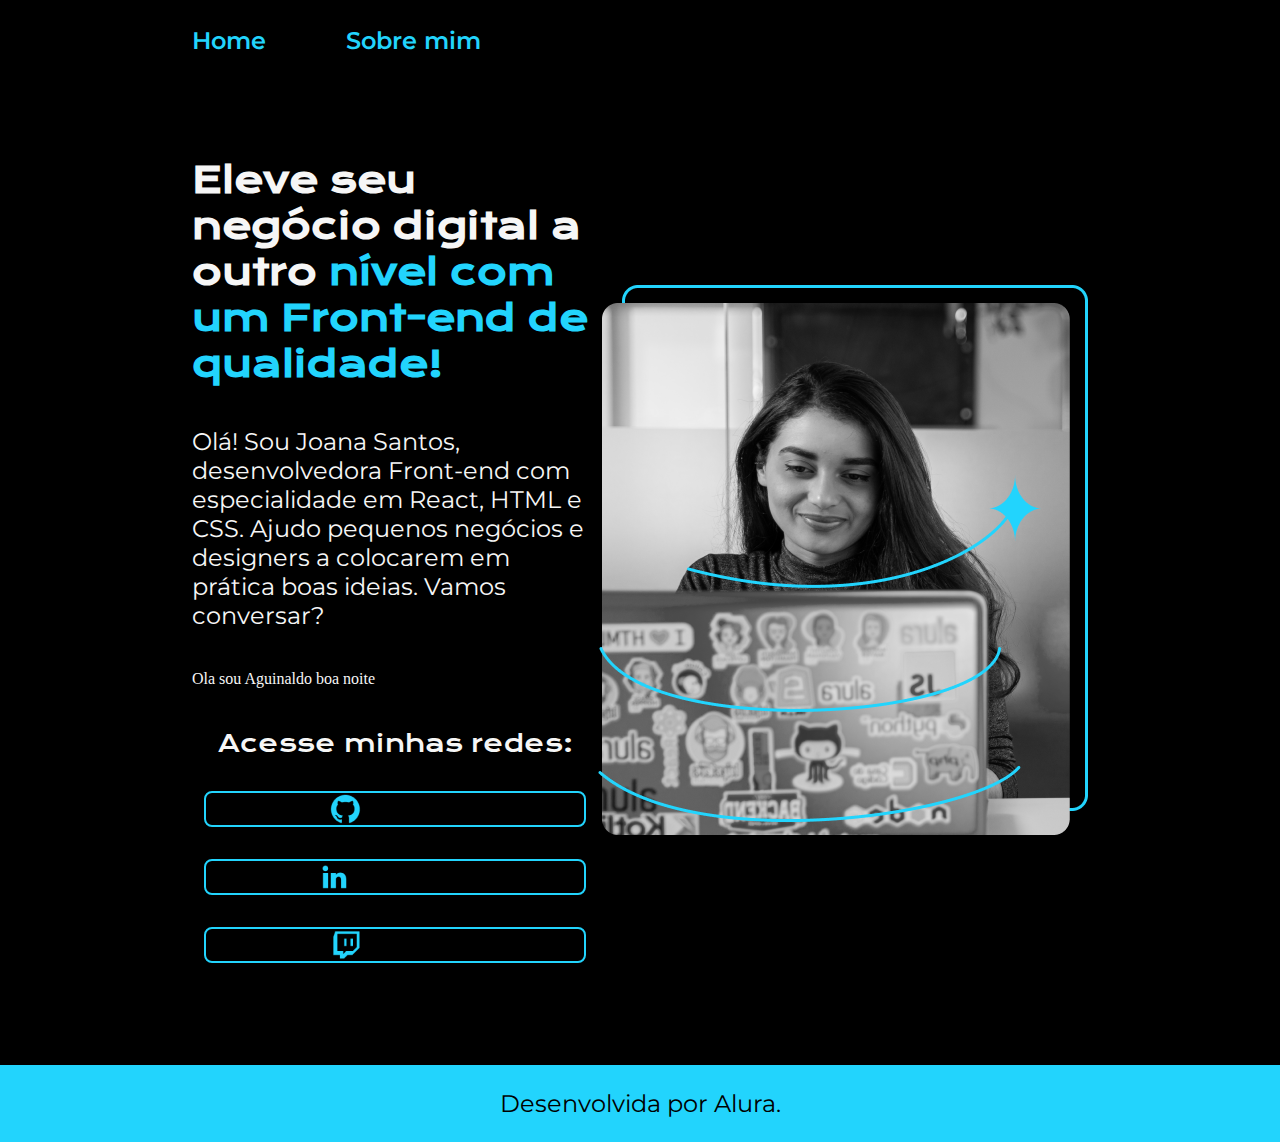
<file: index.html>
<!DOCTYPE html>
<html lang="pt-br">
<head>
  <meta charset="UTF-8">
  <meta name="viewport" content="width=device-width, initial-scale=1.0">
  <title>Portifolio</title>
  <link rel="stylesheet" href="./styles/style.css">
</head>
<body>
     <header class="cabecalho">
          <nav class="cabecalho__menu">
               <a class="cabecalho__menu__link" href="index.html">Home</a>
               <a class="cabecalho__menu__link" href="about.html">Sobre mim</a>
          </nav>
     </header>
     <main class="apresentacao">
      <section class="apresentacao__conteudo">
           <h1 class="apresentacao__conteudo__titulo">Eleve seu negócio digital a outro 
            <strong class="título-destaque">nível com um Front-end de qualidade!</strong></h1>
            <p class="apresentacao__conteudo__texto">Olá! Sou Joana Santos, desenvolvedora Front-end com especialidade em React, HTML e CSS. Ajudo pequenos negócios e designers a colocarem em prática boas ideias. Vamos conversar?
            </p>
            <p>Ola sou Aguinaldo boa noite
            </p>
            <div class="apresentacao__links">
               <h2 class="apresentacao__links_subtitulo">Acesse minhas redes:</h2>
               <a class="apresentacao__links__link" href="https;//github.com/">
                    <img src="./assents/github.png">
                    Github
               </a>
               <a class="apresentacao__links__link" href="https;//linkdein.com/in/">
                    <img src="./assents/linkedin.png">
                    Linkdein
               </a>
               <a class="apresentacao__links__link" href="https;//twitch.tv/">
                    <img src="./assents/twitch.png">
                    Twitch
               </a>
            </div>
      </section>
      <img src="./assents/Imagem.png" alt="foto html">
     </main>
     <footer class="rodape">
          <p>Desenvolvida por Alura.</p>
     </footer>
</body>
</html>
</file>
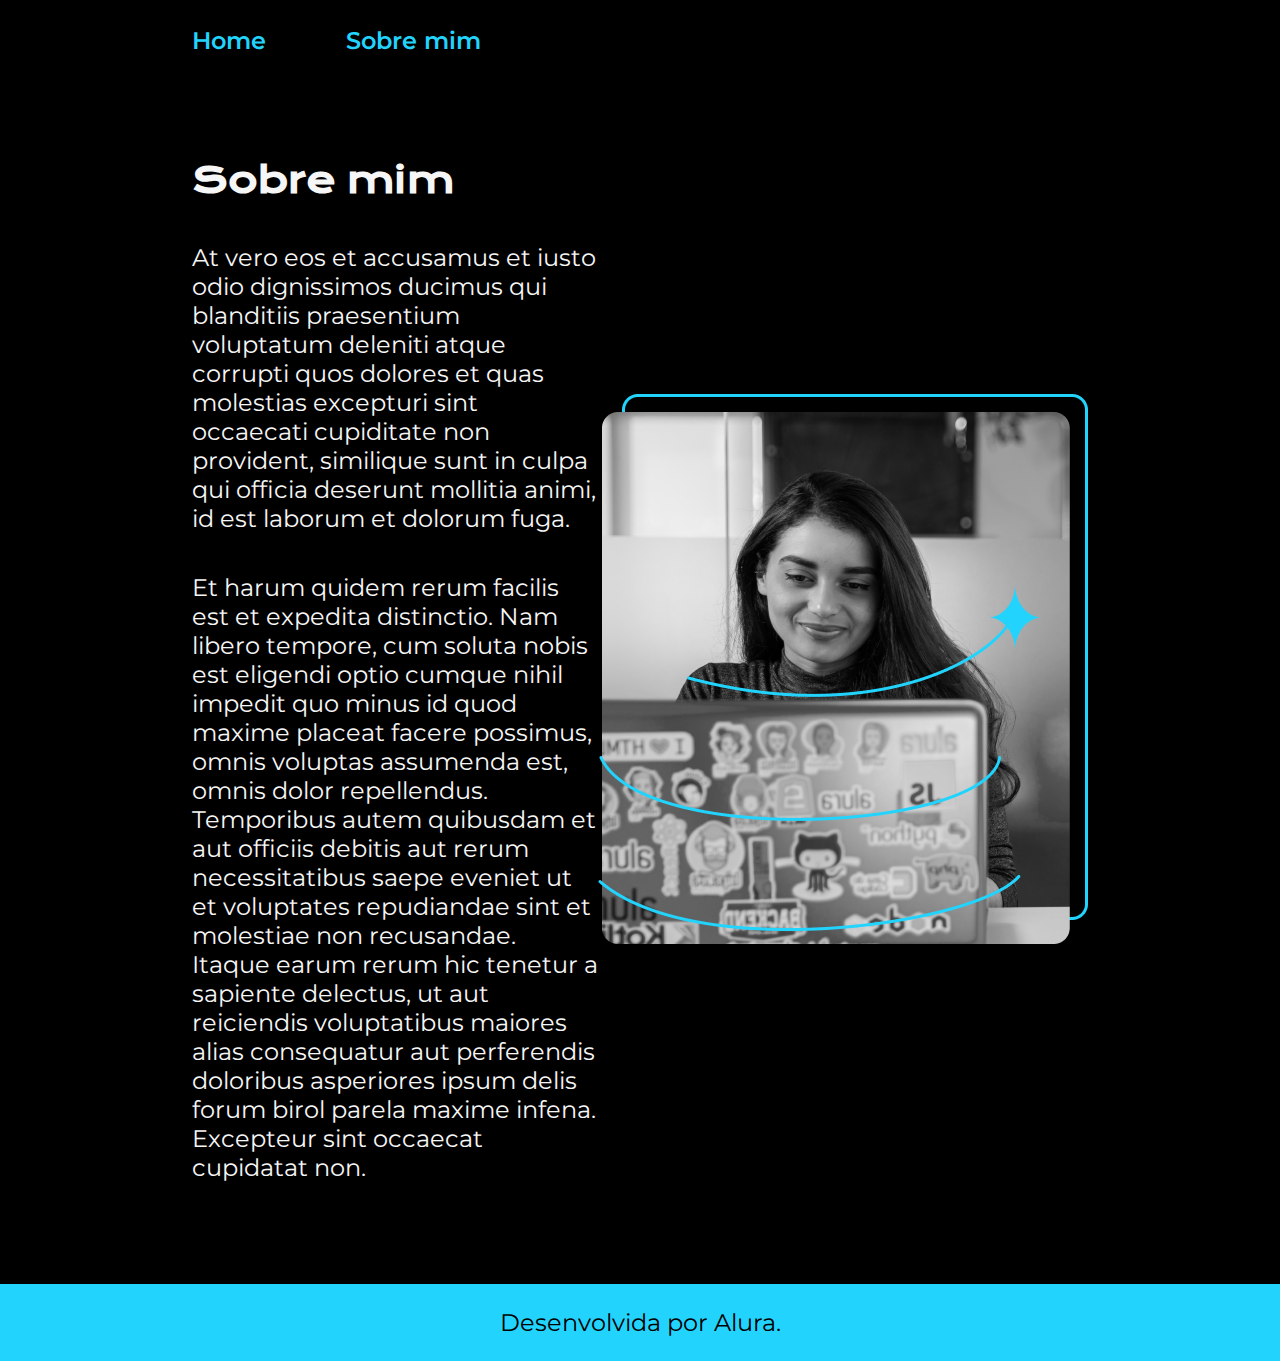
<file: about.html>
<!DOCTYPE html>
<html lang="pt-br">
<head>
    <meta charset="UTF-8">
    <meta name="viewport" content="width=device-width, initial-scale=1.0">
    <title>Sobre mim</title>
    <link rel="stylesheet" href="./styles/style.css">
</head>
<body>
    <header class="cabecalho">
        <nav class="cabecalho__menu">
            <a class="cabecalho__menu__link" href="index.html">Home</a>
            <a class="cabecalho__menu__link" href="about.html">Sobre mim</a>
       </nav>
    </header>
    <main class="apresentacao">
        <section class="apresentacao__conteudo">
            <h1 class="apresentacao__conteudo__titulo">Sobre mim</h1>
            <p class="apresentacao__conteudo__texto">At vero eos et accusamus et iusto odio dignissimos ducimus qui blanditiis praesentium voluptatum deleniti atque corrupti quos dolores et quas molestias excepturi sint occaecati cupiditate non provident, similique sunt in culpa qui officia deserunt mollitia animi, id est laborum et dolorum fuga.</p>
            <p class="apresentacao__conteudo__texto">Et harum quidem rerum facilis est et expedita distinctio. Nam libero tempore, cum soluta nobis est eligendi optio cumque nihil impedit quo minus id quod maxime placeat facere possimus, omnis voluptas assumenda est, omnis dolor repellendus. Temporibus autem quibusdam et aut officiis debitis aut rerum necessitatibus saepe eveniet ut et voluptates repudiandae sint et molestiae non recusandae. Itaque earum rerum hic tenetur a sapiente delectus, ut aut reiciendis voluptatibus maiores alias consequatur aut perferendis doloribus asperiores ipsum delis forum birol parela maxime infena. Excepteur sint occaecat cupidatat non.</p>


        </section>
        <img src="./assents/Imagem.png" alt="foto html">

    </main>
    <footer class="rodape">
        <p>Desenvolvida por Alura.</p>
   </footer>
</body>
</html>
</file>
<file: styles/style.css>
@import url('https://fonts.googleapis.com/css2?family=Krona+One&family=Montserrat:ital,wght@0,100..900;1,100..900&display=swap');
 
:root{
   --cor-principal: #000000;
   --cor-secundaria: #F6F6F6;
   --cor-terciaria: #22D4FD;
   --cor-hover: #272727;

   --fonte-primaria:"Krona One", sans-serif;
   --fonte-secundaria:"Montserrat", sans-serif;
}


*{
   margin: 0;
   padding: 0;

}

body{
   box-sizing: border-box;
   background-color: var(--cor-principal);
   color: var(--cor-secundaria);
}
.cabecalho{
   padding: 2% 0% 0% 15%;
}
.cabecalho__menu{
   display: flex;
   gap: 80px;
}

.cabecalho__menu__link{
   font-family: var(--fonte-secundaria);
   font-size: 24px;
   font-weight: 600;
   color: var(--cor-terciaria); 
   text-decoration: none;
}


.apresentacao{
   padding: 8% 15%;
   display:flex;
   align-items: center;
   justify-content: space-between;
}
.apresentacao__conteudo{
   width: 615px;
   display: flex;
   flex-direction: column;
   gap: 40px;
}
.apresentacao__conteudo__titulo{
   font-size: 36px;
   font-family: var(--fonte-primaria);
}

.título-destaque {
   color: var(--cor-terciaria);

}
.apresentacao__conteudo__texto{
   font-size: 24px;
   font-family: var(--fonte-secundaria);
}
.apresentacao__links{
   display: flex;
   flex-direction: column;
   justify-content: space-between;
   align-items: center;
   gap: 32px;
}
.apresentacao__links_subtitulo{
   font-family: var(--fonte-primaria);
   font-weight: 400;
   font-size: 24px;


}

.apresentacao__links__link{
   display: flex;
   justify-content: center;
   gap: 16px;
   border: 2px solid #22D4FD;
   width: 378px;
   text-align: center;
   border-radius: 8px;
   font-size: 24px;
   font-weight: 600;
   padding: 21,5px 0;
   text-decoration: none;
   color: var(--cor-principal);
   font-family: var(--fonte-secundaria);
}
 .apresentacao__links__link :hover {
   background-color: var(--cor-hover);
 }

 .rodape{
   padding: 24px;
   color: var(--cor-principal);
   background-color: var(--cor-terciaria);
   text-align: center;
   font-family: var(--fonte-secundaria);
   font-size: 24px;
 }
</file>
